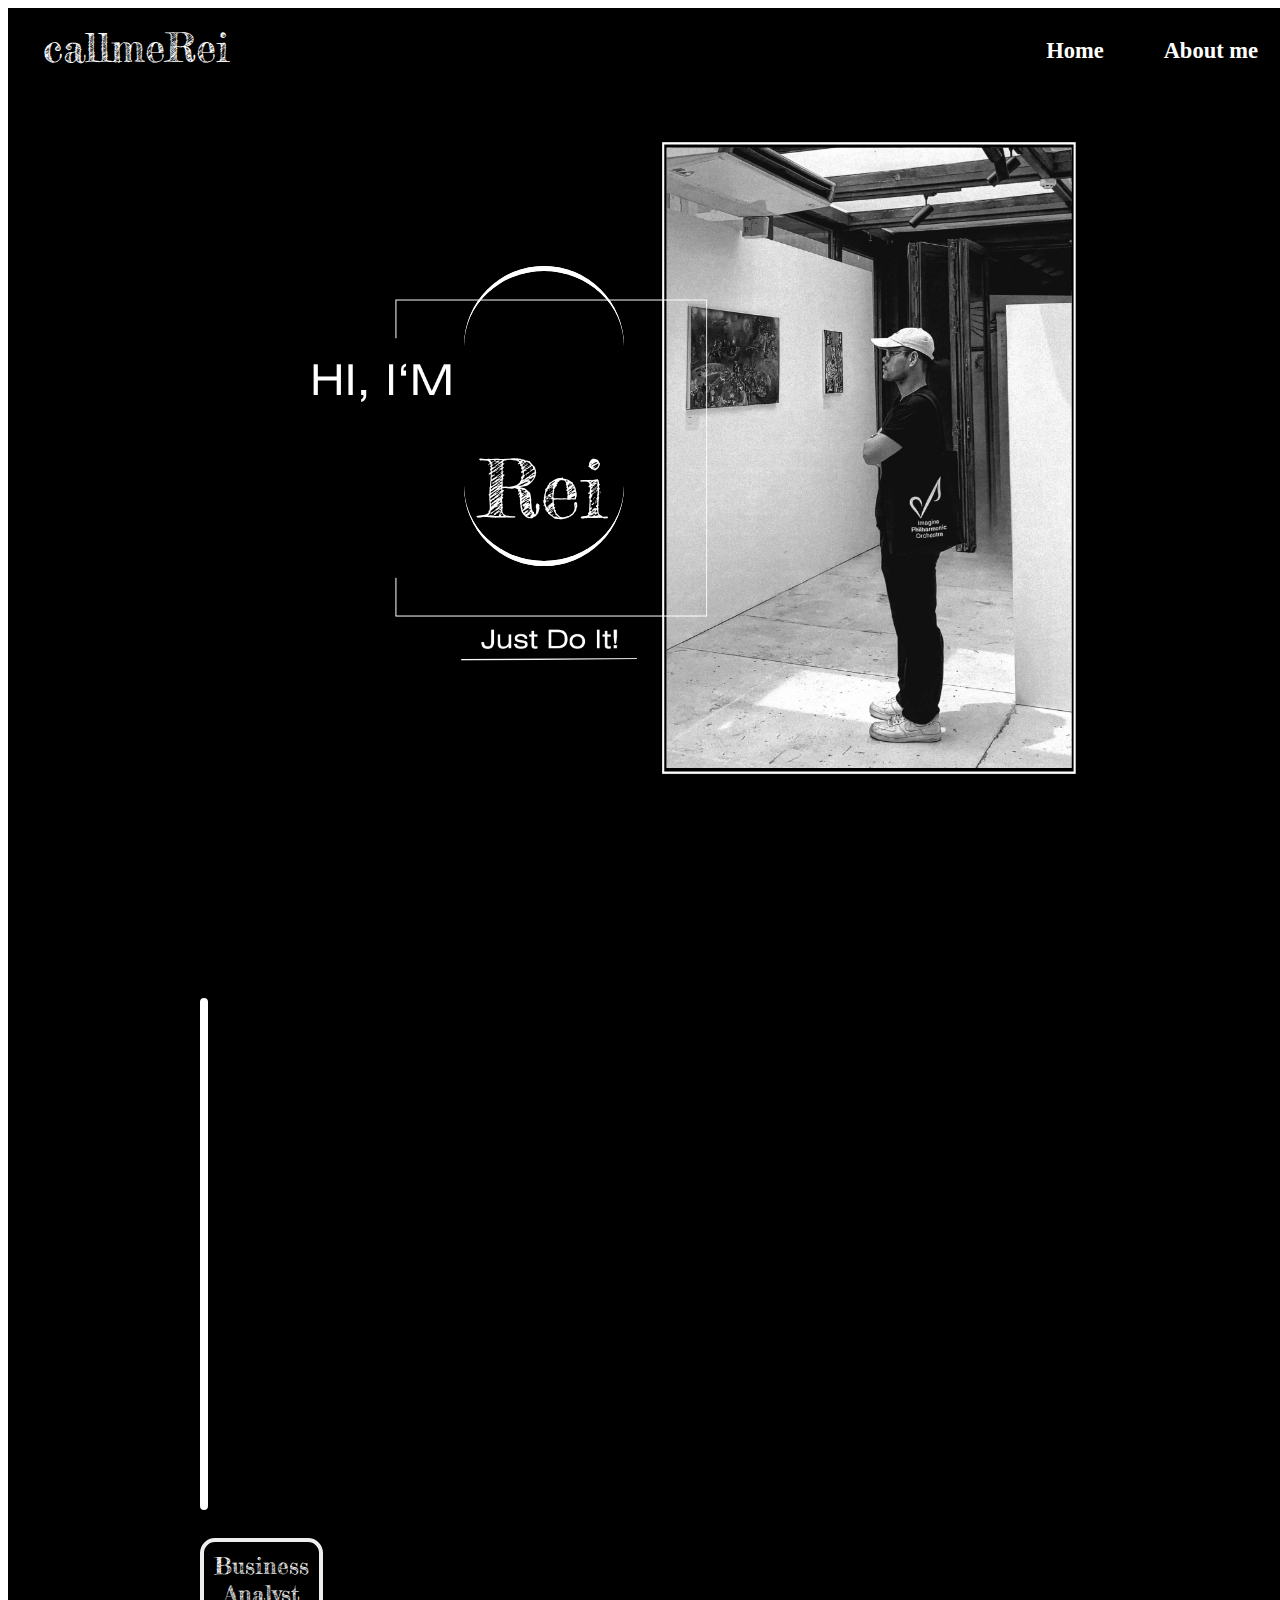
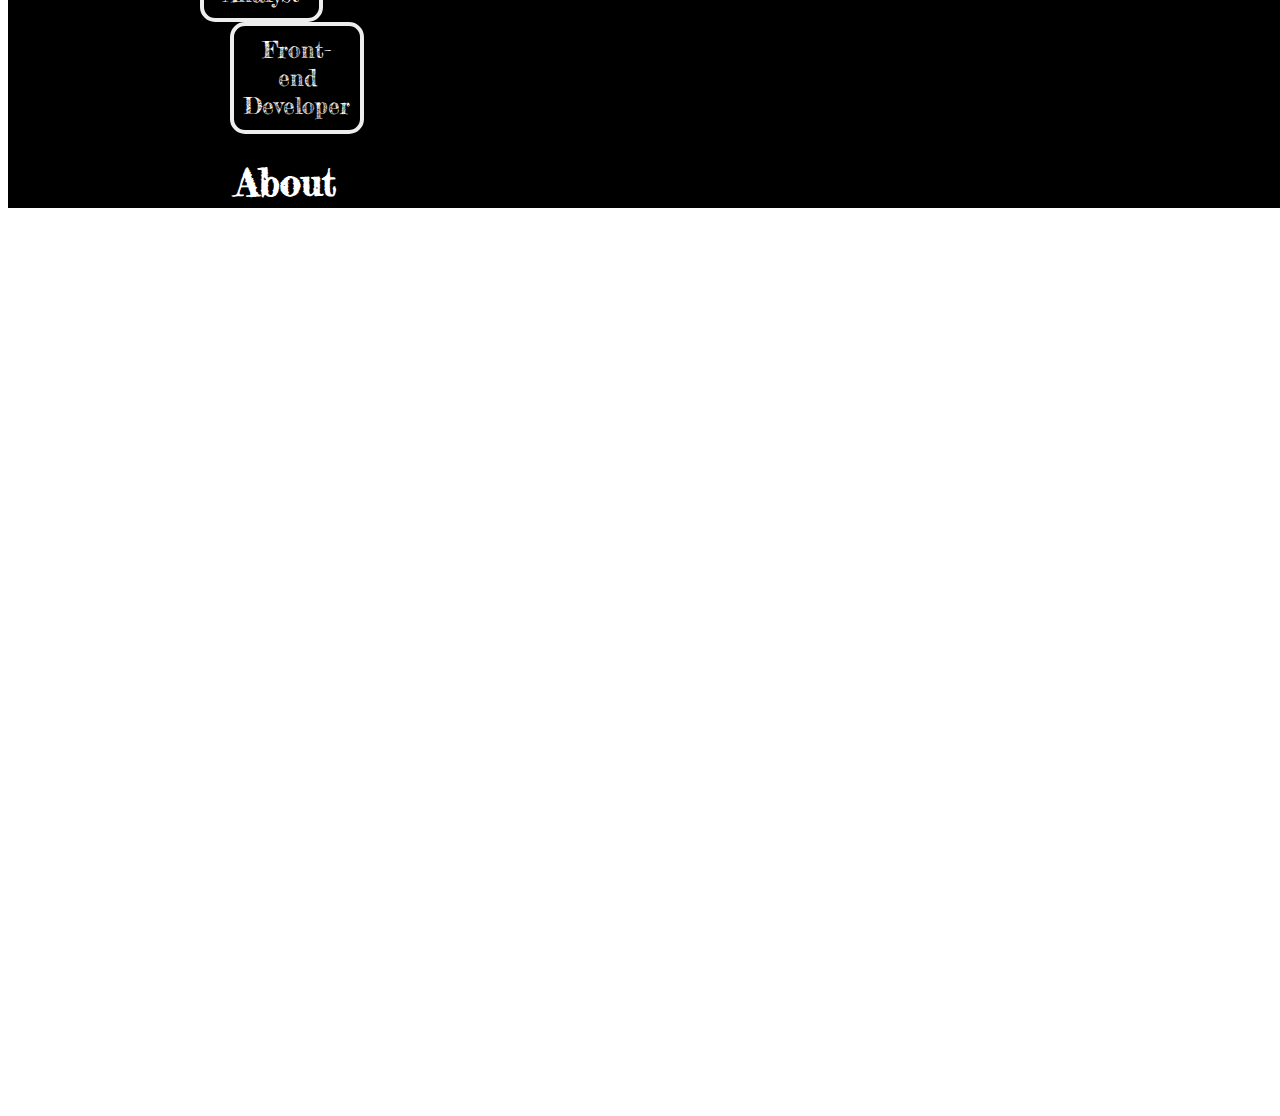
<file: Porfolio_1/index.html>
<!doctype html>
<html lang="en">

<head>
    <title>Porfolio-1</title>
    <!-- Required meta tags -->
    <meta charset="utf-8" />
    <meta name="viewport" content="width=device-width, initial-scale=1, shrink-to-fit=no" />

    <!-- Bootstrap CSS v5.2.1 -->
    <link href="https://cdn.jsdelivr.net/npm/bootstrap@5.3.2/dist/css/bootstrap.min.css" rel="stylesheet"
        integrity="sha384-T3c6CoIi6uLrA9TneNEoa7RxnatzjcDSCmG1MXxSR1GAsXEV/Dwwykc2MPK8M2HN" crossorigin="anonymous" />
    <link rel="stylesheet" href="/Porfolio_1/style.css">
    <!-- import gg font -->
    <link rel="preconnect" href="https://fonts.googleapis.com">
    <link rel="preconnect" href="https://fonts.gstatic.com" crossorigin>
    <link href="https://fonts.googleapis.com/css2?family=Fredericka+the+Great&display=swap" rel="stylesheet">
</head>

<body>
    <!--Main part -->
    <div class="mainpart">
        <nav>
            <div class="navbar-header">
                <div class="Logo">callmeRei</div>
                <div class="nav-item-container">
                    <h3><a href="">Home</a></h3>
                    <h3><a href="">About me</a></h3>
                </div>
            </div>
        </nav>
        <div class="wrapper">
            <div class="item-conatiner">
            </div>
            <div class="item-conatiner2">
            </div>
            <div class="name"><a href="#2">Rei</a></div>
        </div>
    </div>
    <!-- Value -->
    <!-- 
Phần này miêu tả về core value của bản thân 
- Sáng tạo
- Kiên trì
- Dũng cảm
- Chính trực
-->
    <div class="value-part" id="2">
        <div class="container value-container">
            <div class="row">
                <div class="col img-col">
                    <div class="img"></div>
                    <div class="button-container">
                        <button><a href="#3">Business Analyst</a></button>
                        <button><a href="#4">Front-end Developer</a></button>
                    </div>
                </div>
                <div class="col value-col">
                    <div class="container inner-value">
                        <div class="about-me">
                            <h2>About me</h2>
                            <p>Lorem ipsum, dolor sit amet consectetur adipisicing elit. Veniam ratione nam minima rem sed officiis, optio, ipsam quia facere accusamus laborum animi! Eius commodi odit nobis eaque, mollitia odio ut veniam perspiciatis quae. Eos, labore.</p>
                        </div>
                        <div class="personal-values">
                            <h4>Personal Core Values</h4>
                            <ul> 
                                <li><a href="">Creative</a></li>
                                <li><a href="">Persistent</a></li>
                                <li><a href="">Honest</a></li>
                                <li><a href="">Brave</a></li>
                            </ul>
                        </div>
                    </div>
                </div>
            </div>
        </div>
    </div>
    <!-- BA - Skill set-->
    <div class="BA-skillset" id="3">
        
    </div>
<!-- dev-skill set-->
    <div class="Dev-skillset" id="4">

    </div>
    <!-- Bootstrap JavaScript Libraries -->
    <script src="https://cdn.jsdelivr.net/npm/@popperjs/core@2.11.8/dist/umd/popper.min.js"
        integrity="sha384-I7E8VVD/ismYTF4hNIPjVp/Zjvgyol6VFvRkX/vR+Vc4jQkC+hVqc2pM8ODewa9r"
        crossorigin="anonymous"></script>

    <script src="https://cdn.jsdelivr.net/npm/bootstrap@5.3.2/dist/js/bootstrap.min.js"
        integrity="sha384-BBtl+eGJRgqQAUMxJ7pMwbEyER4l1g+O15P+16Ep7Q9Q+zqX6gSbd85u4mG4QzX+"
        crossorigin="anonymous"></script>
</body>

</html>
</file>
<file: Porfolio_1/style.css>
html {
    font-size: 15px;
}
/* ccs main part */
.mainpart {
    width: 100vw;
    height: 100vh;
    position: relative;
    background-image: url(/Porfolio_1/img/background.png);
    background-size: contain;
    background-position: center;
    background-repeat: no-repeat;
    background-color: black;
}
/* Navbar header */
.navbar-header {
    width: 100%;
    height: 10%;
    position: relative;
}
.navbar-header .Logo {
    position: absolute;
    text-align: center;
    top: 0;
    left: 0;
    margin-left: 20px;
    width: 10%;
    height: 100%;
    background-color: black;
}
.nav-item-container {
    display: flex;
    position: absolute;
    top: 0;
    right: 0;
    width: fit-content;
    /* border: white 2px solid; */
    text-align: center;
}
.nav-item-container h3 {
    padding: 20px;
    margin: 10px;
}
.nav-item-container a {
    text-decoration: none;
    color: white;
    font-size: 1.5rem;
}
.nav-item-container a:hover {
    background: linear-gradient(to right, gray, white); /* Gradient colors */
    -webkit-background-clip: text;
    -webkit-text-fill-color: transparent; /* Ensures the text itself is transparent */
    background-clip: text;
    transition: 0.5s;
    font-weight: 700;
    font-size: 1.75rem;
}
.Logo {
    width: fit-content;
    height: fit-content;
    font-size: 40px;
    font-family: "Fredericka the Great", serif;
    padding:1rem;
    color: white;
}
/* Mainpage */
.wrapper {
    position: absolute;
    left: calc(20%);
    bottom: calc(30%);
    width: 40%;
    height: 40%;
    display: flex;
}
.name {
    position: absolute;
    left: calc(40%);
    bottom: calc(25%);
    text-align: center;
    padding: 10px;
    width: fit-content;
    font-size: 80px;
    font-family: "Fredericka the Great", serif;
}
.name a{
    color: white;
    text-decoration: none;
}
.name a:hover{    
    background: linear-gradient(to right, gray, white); /* Gradient colors */
    -webkit-background-clip: text;
    -webkit-text-fill-color: transparent; /* Ensures the text itself is transparent */
    background-clip: text;
    transition: 0.5s;
}
.item-conatiner{
    position: absolute;
    left: calc(39%);
    bottom: calc(20%);
    text-align: center;
    padding: 60px 0;
    width: 160px;
    height: 170px;
    border: white solid 5px;
    border-left: transparent;
    border-right: transparent;
    border-radius: 1000px;
    animation: spinner 5s infinite linear;
    box-shadow: inset;

}
.item-conatiner2 {
    position: absolute;
    left: calc(39%);
    bottom: calc(20%);
    text-align: center;
    padding: 60px 0;
    width: 160px;
    height: 170px;
    border: white solid 5px;
    border-left: transparent;
    border-right: transparent;
    border-radius: 1000px;
    animation: spinner 5s infinite linear reverse;
    box-shadow: inset;
}
@keyframes spinner {
    to {
        transform: rotate(360deg);
    }
}

/* Value part */
.value-part{
    width: 100vw;
    height: 100vh;
    position: relative;
    background-color: black;
}
.value-container{
    /* border: 3px white solid; */
    height: 80%;
    position: absolute;
    top: calc(10%);
    left: calc(15%);
}
.row{
    height: 100%;
}
.img-col{
    height: 100%;
    position: relative;
}
.img-col div{
    width: 70%;
    height: 70%;
    position: absolute;
    top:0;
    left: 15%;
}
.img-col .button-container{
    width: 100%;
    height: fit-content;
    position: absolute;
    top: calc(75%);
    left: calc(14%);
}
.button-container button{
    padding: 10px;
    border: 4px #EEEEEE solid;
    border-radius: 15px;
    background-color: black;
    font-size: 1.5rem;
    font-family: "Fredericka the Great", serif;
}
.button-container button+button{
    margin-left: 30px;
}
.button-container button a{
    text-decoration: none;
    color: white;
}
.button-container button:hover{
    background: linear-gradient(to right, #EEEEEE, white); /* Gradient colors */
    -webkit-background-clip: text;
    -webkit-text-fill-color: transparent; /* Ensures the text itself is transparent */
    background-clip: text;
    transition: 0.5s;
    border: 4px white;
    border-style: double;
}
.img{
    background-image: url(/Porfolio_1/img/Value-img.jpg);
    object-fit: contain;
    background-size: 100%;
    background-position: center;
    background-repeat: no-repeat;
    border: white 4px solid;
    border-radius: 30px;
}
.value-col{
    position: relative;
}
.inner-value{
    position: absolute;
    top: calc(10%);
    left: calc(-7%);
}
.about-me{
    width: 100%;
    height: fit-content;
    color: white;
    text-align: center;
    margin:30px 0;
    font-family: "Fredericka the Great", serif;
    margin-bottom: 60px;
}
.about-me h2{
    font-size: 2.5rem;
    padding: 10px;
    margin-bottom: 20px;
}
.personal-values{
    text-align: center;
}
.personal-values h4,li{
    color: white;
    font-family: "Fredericka the Great", serif;
}
.personal-values h4{
    width: 100%;
    height: fit-content;
    font-size: 2.5rem;
}
.personal-values li{
    text-align: left;
    display: block;
    font-size: 1.5rem;
    margin-left: 20px;
    margin-top: 30px;
}
.personal-values li a{
    color: white;
    text-decoration: none;
}
.personal-values li a:hover{
    text-decoration: underline;
}
/* BA-skillset */
.BA-skillset{
    width: 100vw;
    height: 100vh;
    background-color: white;
}
/* Dev-skillset */
</file>
